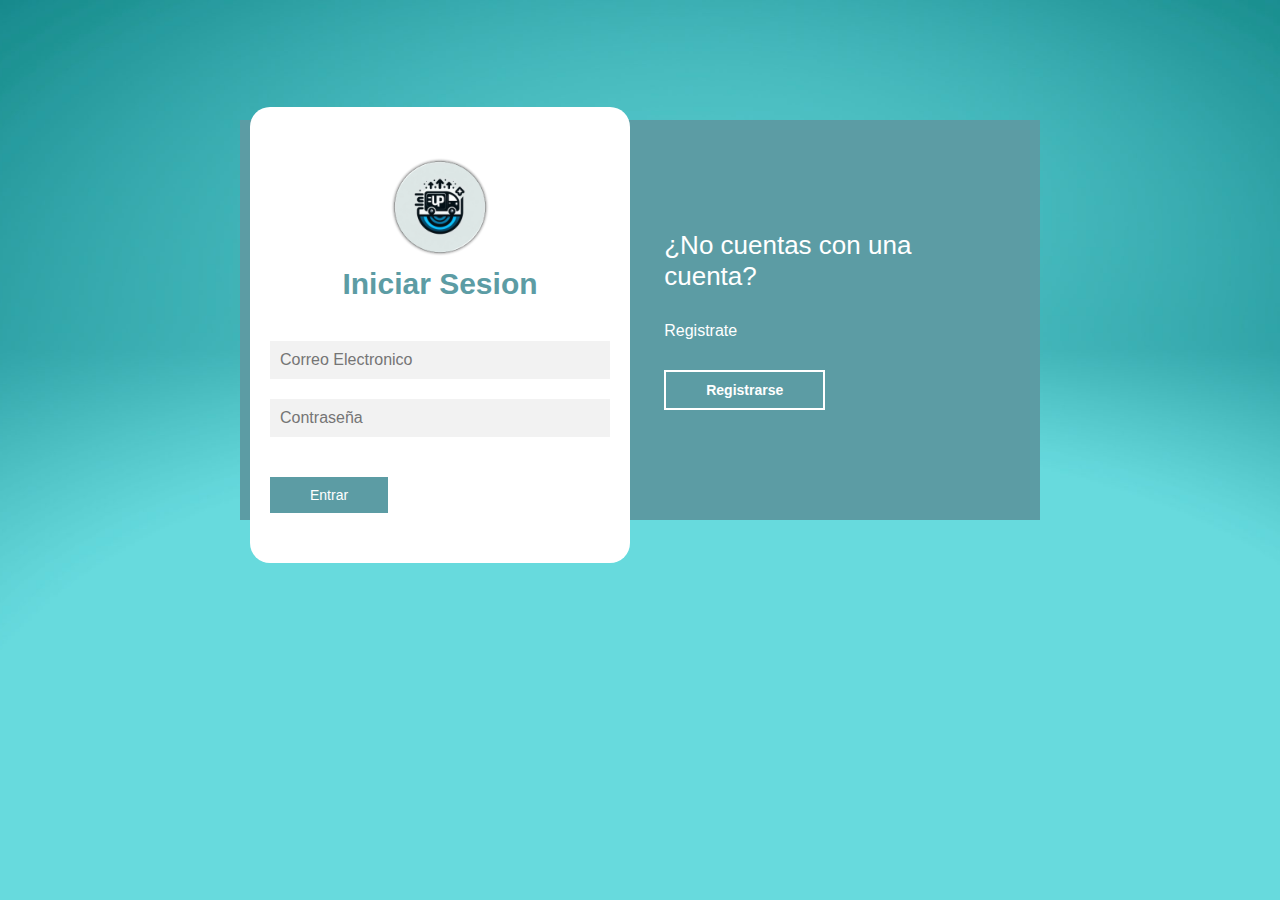
<file: LogInRegister.html>
<!DOCTYPE html>
<html lang="en">
<head>
    <meta charset="UTF-8">
    <title>LoginRegister</title>
    <link rel="stylesheet" href ="styleLogReg.css">
</head>    
<body>
   <main>
      
    <div class="contenedor_todo">

        <div class="caja_trasera">
            <div class="caja_trasera-login">
                <h3>¿Cuentas con una cuenta?</h3>
                <p>Inicia sesion para entrar en la pagina</p>
                <button id="btn_iniciar-sesion">Iniciar sesion</button>
            </div>
            <div class="caja_trasera-register">
                <h3>¿No cuentas con una cuenta?</h3>
                <p>Registrate</p>
                <button id ="btn_registrarse">Registrarse</button>
            </div>
        </div>
            <div class="contenedor_login">
                <form action = "" class="formulario_login">
                    <img src="imagenes/Imagen1.png" alt="Login Icon" class="login-image">
                    <h2>Iniciar Sesion</h2>
                    <input type="text" placeholder="Correo Electronico">
                    <input type="password" placeholder="Contraseña">
                    <button>Entrar</button>  
                </form>
    
                    <form action ="" class="formulario_register">
                        <img src="imagenes/Imagen1.png" alt="Login Icon" class="login-image">
                        <h2>Registrarse</h2>
                        <input type="text" placeholder="Nombre Completo">
                        <input type="text" placeholder="Correo Electronico">
                        <input type="text" placeholder="Usuario">
                        <input type="password" placeholder="Contraseña">
                        <button>Registrarse</button>
                    </form>
            </div>
    </div>

   </main>
   <script src="LogRegscript.js"></script>
</body>
</html>
</file>
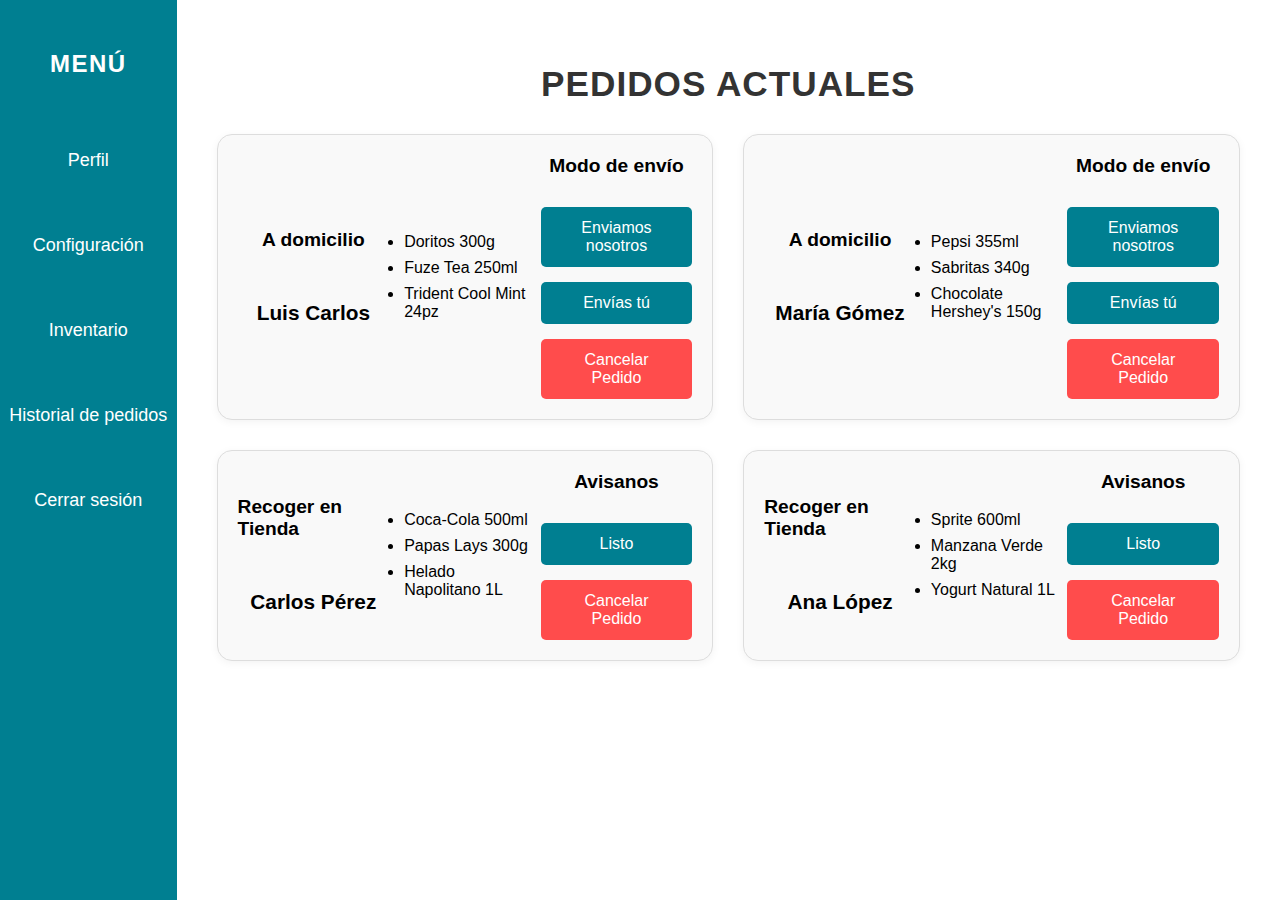
<file: Negocio.html>
<!DOCTYPE html>
<html lang="es">
<head>
    <meta charset="UTF-8">
    <meta name="viewport" content="width=device-width, initial-scale=1.0">
    <title>Interfaz de Dueño</title>
    <style>
        body {
            margin: 0;
            font-family: 'Arial', sans-serif;
            background-color: #f0f2f5;
        }
        .container {
            display: flex;
            min-height: 100vh;
        }
        .sidebar {
            width: 200px;
            background-color: #007f91;
            color: white;
            display: flex;
            flex-direction: column;
            align-items: center;
            padding: 30px 0;
        }
        .sidebar h2 {
            font-size: 24px;
            margin-bottom: 40px;
            text-transform: uppercase;
            letter-spacing: 1.5px;
        }
        .sidebar a {
            text-decoration: none;
            color: white;
            font-size: 18px;
            margin: 20px 0;
            width: 100%;
            text-align: center;
            padding: 12px 0;
            border-radius: 5px;
            transition: background-color 0.3s ease;
        }
        .sidebar a:hover {
            background-color: #005768;
        }
        .content {
            flex-grow: 1;
            background-color: #ffffff;
            padding: 40px;
        }
        h1 {
            font-size: 2.2em;
            color: #333;
            margin-bottom: 30px;
            text-align: center;
            text-transform: uppercase;
            letter-spacing: 1px;
        }
        .boxes-container {
            display: grid;
            grid-template-columns: 1fr 1fr;
            gap: 30px;
        }
        .info-box {
            background-color: #f9f9f9;
            border-radius: 15px;
            padding: 20px;
            border: 1px solid #ddd;
            box-shadow: 0 2px 8px rgba(0,0,0,0.05);
            display: flex;
            justify-content: space-between;
            align-items: center;
        }
        .section {
            flex: 1;
            display: flex;
            flex-direction: column;
            align-items: center;
        }
        .section-title {
            font-weight: bold;
            font-size: 1.2em;
            margin-bottom: 10px;
        }
        .customer-name {
            font-size: 1.3em;
            font-weight: 600;
            margin-top: 40px;
        }
        .section-content {
            width: 100%;
            max-height: 150px;
            overflow-y: auto;
            padding-right: 10px;
        }
        .product-list {
            list-style-type: disc;
            padding-left: 20px;
        }
        .product-list li {
            margin-bottom: 8px;
            font-size: 16px;
        }
        .button-container {
            display: flex;
            flex-direction: column;
            gap: 15px;
            width: 100%;
            margin-top: 20px;
        }
        .delivery-button {
            padding: 12px 20px;
            border: none;
            border-radius: 5px;
            background-color: #007f91;
            color: white;
            font-size: 16px;
            cursor: pointer;
            transition: background-color 0.3s ease;
        }
        .delivery-button:hover {
            background-color: #005768;
        }
        .cancel-button {
            background-color: #ff4c4c;
        }
        .cancel-button:hover {
            background-color: #cc0000;
        }
        /* Responsivo */
        @media (max-width: 768px) {
            .container {
                flex-direction: column;
            }
            .sidebar {
                width: 100%;
                padding: 20px 0;
            }
            .content {
                padding: 20px;
            }
            .boxes-container {
                grid-template-columns: 1fr;
            }
        }
    </style>
</head>
<body>
    <div class="container">
        <div class="sidebar">
            <h2>Menú</h2>
            <a href="#">Perfil</a>
            <a href="#">Configuración</a>
            <a href="#">Inventario</a>
            <a href="#">Historial de pedidos</a>
            <a href="#">Cerrar sesión</a>
        </div>
        <div class="content">
            <h1>Pedidos Actuales</h1>
            <div class="boxes-container">
                <!-- Pedido 1 -->
                <div class="info-box">
                    <div class="section">
                        <div class="section-title">A domicilio</div>
                        <div class="customer-name">Luis Carlos</div>
                    </div>
                    <div class="section">
                        <div class="section-content">
                            <ul class="product-list">
                                <li>Doritos 300g</li>
                                <li>Fuze Tea 250ml</li>
                                <li>Trident Cool Mint 24pz</li>
                            </ul>
                        </div>
                    </div>
                    <div class="section">
                        <div class="section-title">Modo de envío</div>
                        <div class="button-container">
                            <button class="delivery-button">Enviamos nosotros</button>
                            <button class="delivery-button">Envías tú</button>
                            <button class="delivery-button cancel-button">Cancelar Pedido</button>
                        </div>
                    </div>
                </div>

                <!-- Pedido 2 -->
                <div class="info-box">
                    <div class="section">
                        <div class="section-title">A domicilio</div>
                        <div class="customer-name">María Gómez</div>
                    </div>
                    <div class="section">
                        <div class="section-content">
                            <ul class="product-list">
                                <li>Pepsi 355ml</li>
                                <li>Sabritas 340g</li>
                                <li>Chocolate Hershey's 150g</li>
                            </ul>
                        </div>
                    </div>
                    <div class="section">
                        <div class="section-title">Modo de envío</div>
                        <div class="button-container">
                            <button class="delivery-button">Enviamos nosotros</button>
                            <button class="delivery-button">Envías tú</button>
                            <button class="delivery-button cancel-button">Cancelar Pedido</button>
                        </div>
                    </div>
                </div>

                <!-- Pedido 3 -->
                <div class="info-box">
                    <div class="section">
                        <div class="section-title">Recoger en Tienda</div>
                        <div class="customer-name">Carlos Pérez</div>
                    </div>
                    <div class="section">
                        <div class="section-content">
                            <ul class="product-list">
                                <li>Coca-Cola 500ml</li>
                                <li>Papas Lays 300g</li>
                                <li>Helado Napolitano 1L</li>
                            </ul>
                        </div>
                    </div>
                    <div class="section">
                        <div class="section-title">Avisanos</div>
                        <div class="button-container">
                            <button class="delivery-button"> Listo </button>
                            <button class="delivery-button cancel-button">Cancelar Pedido</button>
                        </div>
                    </div>
                </div>

                <!-- Pedido 4 -->
                <div class="info-box">
                    <div class="section">
                        <div class="section-title">Recoger en Tienda</div>
                        <div class="customer-name">Ana López</div>
                    </div>
                    <div class="section">
                        <div class="section-content">
                            <ul class="product-list">
                                <li>Sprite 600ml</li>
                                <li>Manzana Verde 2kg</li>
                                <li>Yogurt Natural 1L</li>
                            </ul>
                        </div>
                    </div>
                    <div class="section">
                        <div class="section-title">Avisanos</div>
                        <div class="button-container">
                            <button class="delivery-button">Listo</button>
                            <button class="delivery-button cancel-button">Cancelar Pedido</button>
                        </div>
                    </div>
                </div>
            </div>
        </div>
    </div>
</body>
</html>
</file>
<file: styleLogReg.css>
/* Ajuste general */
* {
    margin: 0;
    padding: 0;
    box-sizing: border-box;
    text-decoration: none;
    font-family: "Bond", arial;
}

body {
    background-image: url(imagenes/photo-1617957848811-9c07f14d7ba3.jpg);
    background-size: cover;
    background-repeat: no-repeat;
    background-position: bottom center;
    background-attachment: fixed;
}

main {
    width: 100%;
    padding: 20px;
    margin: auto;
    margin-top: 100px;
}

.contenedor_todo {
    width: 100%;
    max-width: 800px;
    margin: auto;
    position: relative;
}

.caja_trasera {
    width: 100%;
    padding: 10px 20px;
    display: flex;
    justify-content: center;
    backdrop-filter: blur(10px);
    background-color: #5c9ca4;
}

.caja_trasera div {
    margin: 100px 40px;
    color: white;
    transition: all 500ms;
}

.caja_trasera div p,
.caja_trasera div button {
    margin-top: 30px;
}

.caja_trasera div h3 {
    font-weight: 400;
    font-size: 26px;
}

.caja_trasera button {
    padding: 10px 40px;
    border: 2px solid white;
    background-color: transparent;
    font-size: 14px;
    font-weight: 600;
    cursor: pointer;
    color: white;
    outline: none;
    transform: all 300ms;
}

.caja_trasera button:hover {
    background: white;
    color: #46a2fd;
}

/*Formulario*/
.login-image {
    width: 100px;
    height: auto;
    display: block;
    margin: 0 auto 10px auto;
}

.contenedor_login {
    display: flex;
    align-items: center;
    width: 100%;
    max-width: 380px;
    position: relative;
    top: -185px;
    left: 10px;
    transition: left 500ms cubic-bezier(0.175, 0.885, 0.320, 1.275);
}

.contenedor_login form {
    width: 100%;
    padding: 50px 20px;
    background: #fff;
    position: absolute;
    border-radius: 20px;
}

.contenedor_login form h2 {
    font-size: 30px;
    text-align: center;
    margin-bottom: 20px;
    color:  #5c9ca4;
}

.contenedor_login form input {
    width: 100%;
    margin-top: 20px;
    padding: 10px;
    border: none;
    background: #f2f2f2;
    font-size: 16px;
    outline: none;
}

.contenedor_login button {
    padding: 10px 40px;
    margin-top: 40px;
    font-size: 14px;
    border: none;
    background: #5c9ca4;
    color: white;
    cursor: pointer;
    outline: none;
}

.formulario_login {
    opacity: 1;
    display: block;
}

.formulario_register {
    display: none;
}

/* Adaptabilidad */
@media screen and (max-width: 850px) {
    main {
        margin-top: 50px;
    }

    .caja_trasera {
        max-width: 350px;
        height: 300px;
        flex-direction: column;
        margin: auto;
    }

    .caja_trasera div {
        margin: 0px;
        position: absolute;
    }

    .contenedor_login {
        top: -10px;
        left: -5px;
        margin: auto;
    }

    .contenedor_login form {
        position: relative;
        padding: 50px 15px;
    }

    .contenedor_login form h2 {
        font-size: 24px;
    }

    .contenedor_login form input,
    .contenedor_login button {
        font-size: 14px;
        padding: 8px;
    }
}

/* Adaptabilidad extra para pantallas móviles (menos de 480px) */
@media screen and (max-width: 480px) {
    .contenedor_login {
        max-width: 90%;
    }

    .contenedor_login form {
        padding: 30px 10px;
    }

    .contenedor_login form h2 {
        font-size: 20px;
    }

    .contenedor_login form input,
    .contenedor_login button {
        font-size: 12px;
        padding: 8px;
    }
}
</file>
